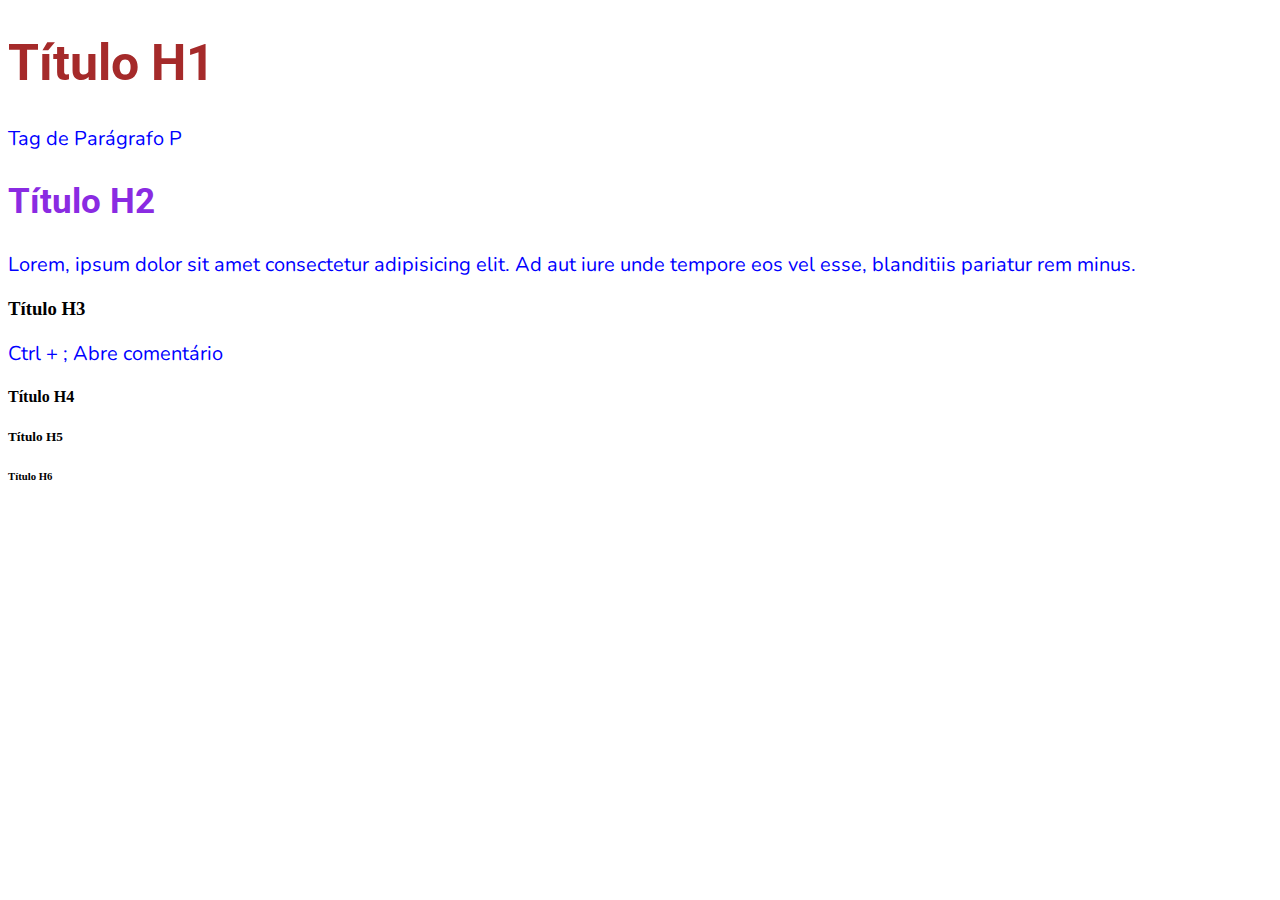
<file: Aula01/index.html>
<!DOCTYPE html>
<html lang="pt-br">

<head>
    <meta charset="UTF-8">
    <meta http-equiv="X-UA-Compatible" content="IE=edge">
    <meta name="viewport" content="width=device-width, initial-scale=1.0">
    
    <link rel="stylesheet" href="./css/style.css">

    <title>Aula 01 - Fiap Shift - Modulo 04</title>
</head>

<body>
    <h1>Título H1</h1>
    <p>
        Tag de Parágrafo P
    </p>
    <h2>Título H2</h2>
    <p>
        Lorem, ipsum dolor sit amet consectetur adipisicing elit. Ad aut iure unde tempore eos vel esse, blanditiis
        pariatur rem minus.
    </p>
    <h3>Título H3</h3>
    <p>
        Ctrl + ;  Abre comentário
        <!-- Comentário -->
    </p>
    <h4>Título H4</h4>
    <h5>Título H5</h5>
    <h6>Título H6</h6>
</body>

</html>
</file>
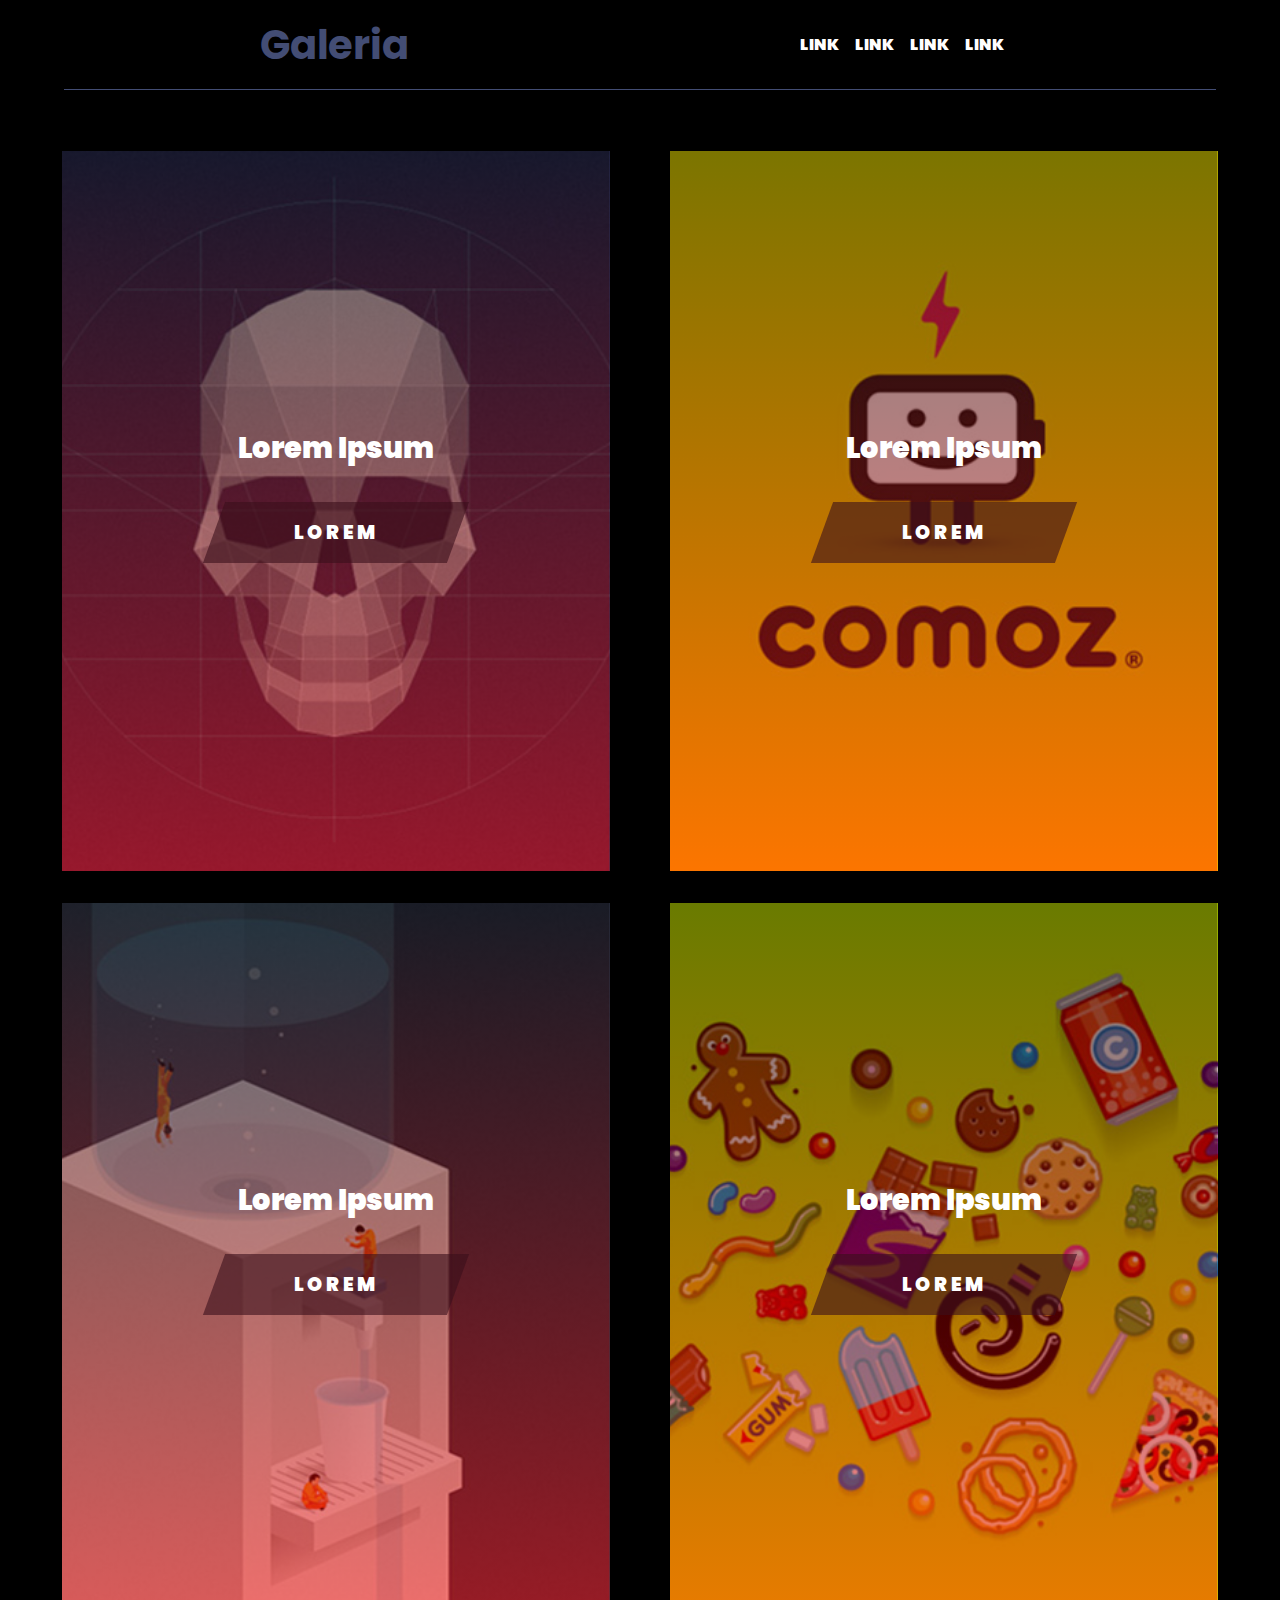
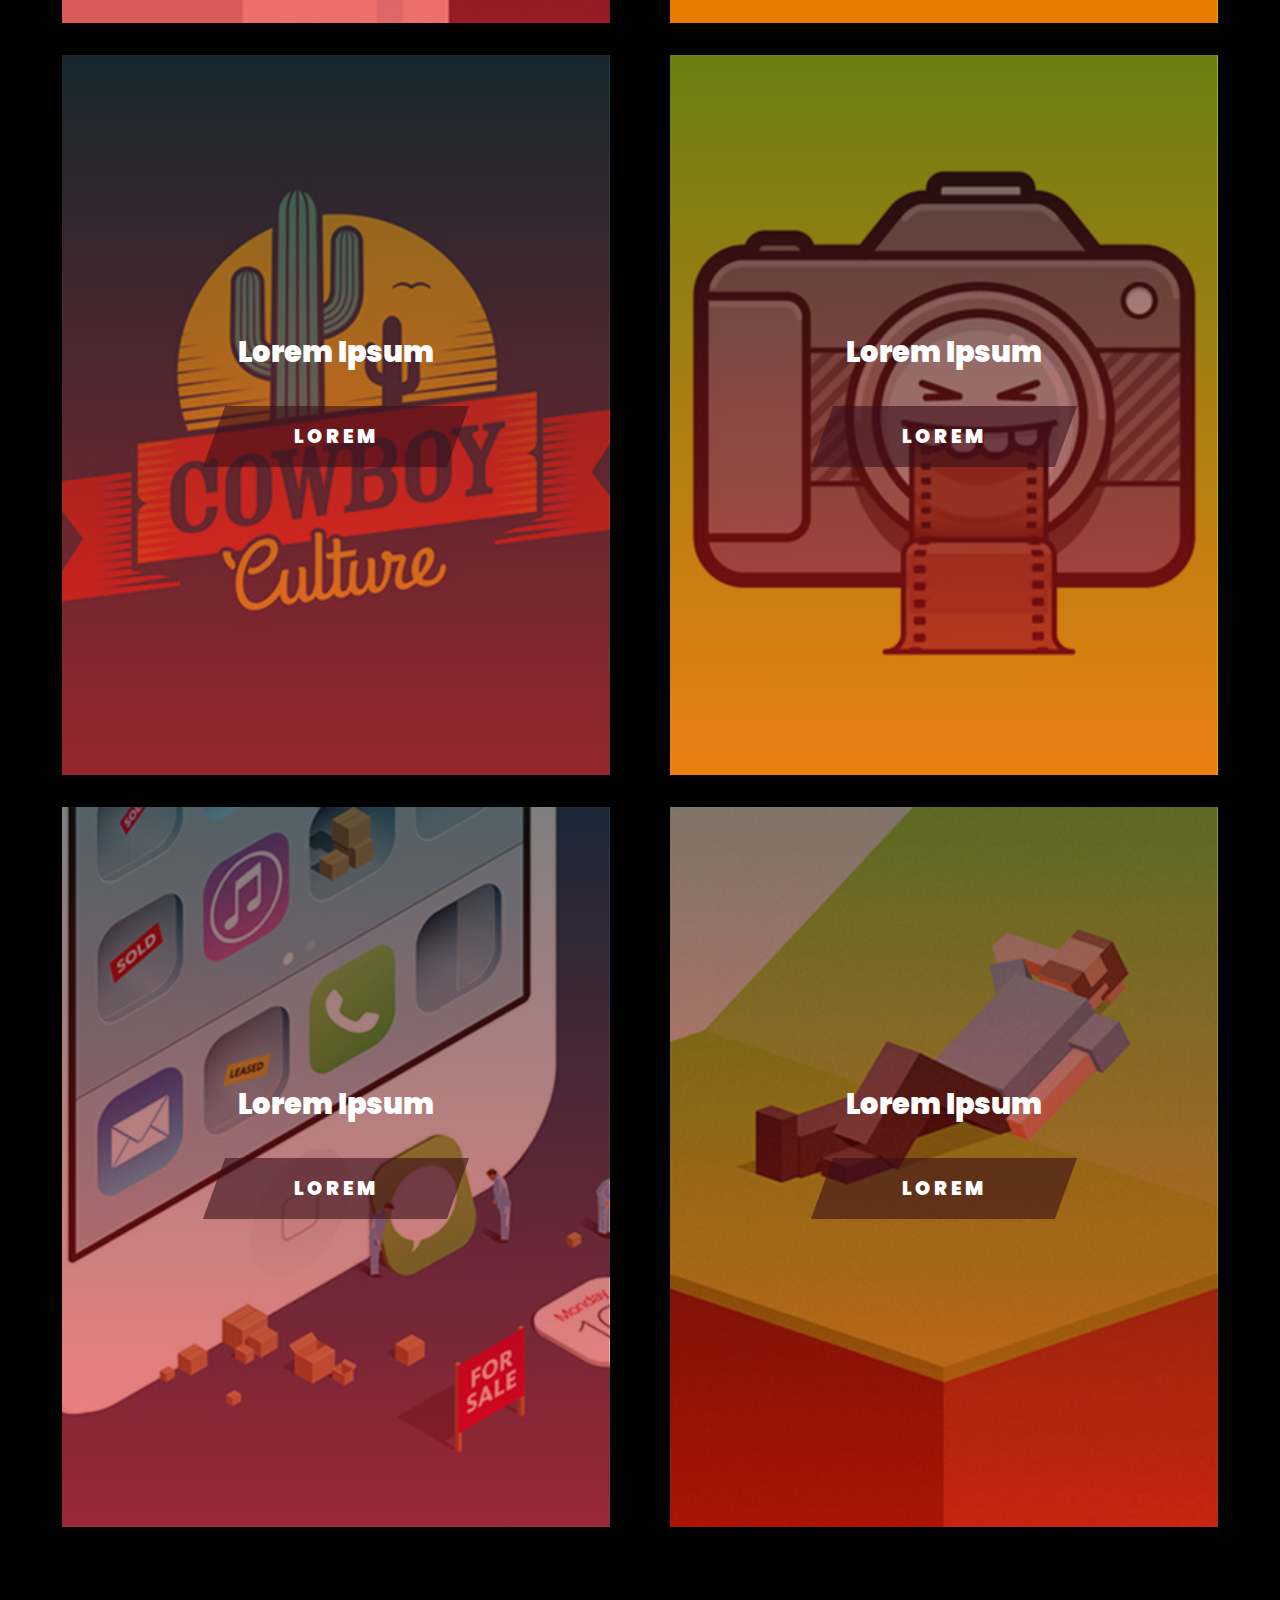
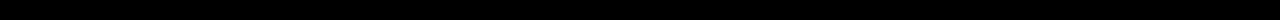
<file: Aula03/index.html>
<!DOCTYPE html>
<html lang="pt-BR">

    <head>
        <meta charset="UTF-8">
        <meta http-equiv="X-UA-Compatible" content="IE=edge">
        <meta name="viewport" content="width=device-width, initial-scale=1.0">
        
        <link rel="stylesheet" href="./css/style.css">

        <title>Aula 03 - Fiap Shift - Modulo 04</title>
    </head>

    <body>
        <!-- Início do Cabeçalho -->
        <!-- elemento pai -->
       <header class="header">
           <h1>Galeria</h1>

            <!-- Menu de Navegação -->
            <nav class="menu__principal">
                <ul>
                    <li><a href="">Link</a></li>
                    <li><a href="">Link</a></li>
                    <li><a href="">Link</a></li>
                    <li><a href="">Link</a></li>
                </ul>                
            </nav>
       </header>
       <!-- Fim do Cabeçalho -->

       <!-- Conteúdo principal da página -->
       <main class="container">

           <!-- primeira área de conteúdo -->
            <article class="galeria">

                <!-- primeira seção - card -->
                <section class="galeria__item" id="galeria1">
                    <h2 class="galeria__titulo">Lorem Ipsum</h2>
                    <div class="galeria__link">
                        <div class="link__conteudo">
                            <a href="">Lorem</a>
                        </div>
                    </div>
                </section>

                <!-- segunda seção - card -->
                <section class="galeria__item" id="galeria2">
                    <h2 class="galeria__titulo">Lorem Ipsum</h2>
                    <div class="galeria__link">
                        <div class="link__conteudo">
                            <a href="">Lorem</a>
                        </div>
                    </div>
                </section>

                <!-- terceira seção - card -->
                <section class="galeria__item" id="galeria3">
                    <h2 class="galeria__titulo">Lorem Ipsum</h2>
                    <div class="galeria__link">
                        <div class="link__conteudo">
                            <a href="">Lorem</a>
                        </div>
                    </div>
                </section>

                <!-- quarta seção - card -->
                <section class="galeria__item" id="galeria4">
                    <h2 class="galeria__titulo">Lorem Ipsum</h2>
                    <div class="galeria__link">
                        <div class="link__conteudo">
                            <a href="">Lorem</a>
                        </div>
                    </div>
                </section>

                <!-- quinta seção - card -->
                <section class="galeria__item" id="galeria5">
                    <h2 class="galeria__titulo">Lorem Ipsum</h2>
                    <div class="galeria__link">
                        <div class="link__conteudo">
                            <a href="">Lorem</a>
                        </div>
                    </div>
                </section>

                <!-- sexta seção - card -->
                <section class="galeria__item" id="galeria6">
                    <h2 class="galeria__titulo">Lorem Ipsum</h2>
                    <div class="galeria__link">
                        <div class="link__conteudo">
                            <a href="">Lorem</a>
                        </div>
                    </div>
                </section>

                <!-- setima seção - card -->
                <section class="galeria__item" id="galeria7">
                    <h2 class="galeria__titulo">Lorem Ipsum</h2>
                    <div class="galeria__link">
                        <div class="link__conteudo">
                            <a href="">Lorem</a>
                        </div>
                    </div>
                </section>

                <!-- oitava seção - card -->
                <section class="galeria__item" id="galeria8">
                    <h2 class="galeria__titulo">Lorem Ipsum</h2>
                    <div class="galeria__link">
                        <div class="link__conteudo">
                            <a href="">Lorem</a>
                        </div>
                    </div>
                </section>
                
            </article>

       </main>

    </body>

</html>
</file>
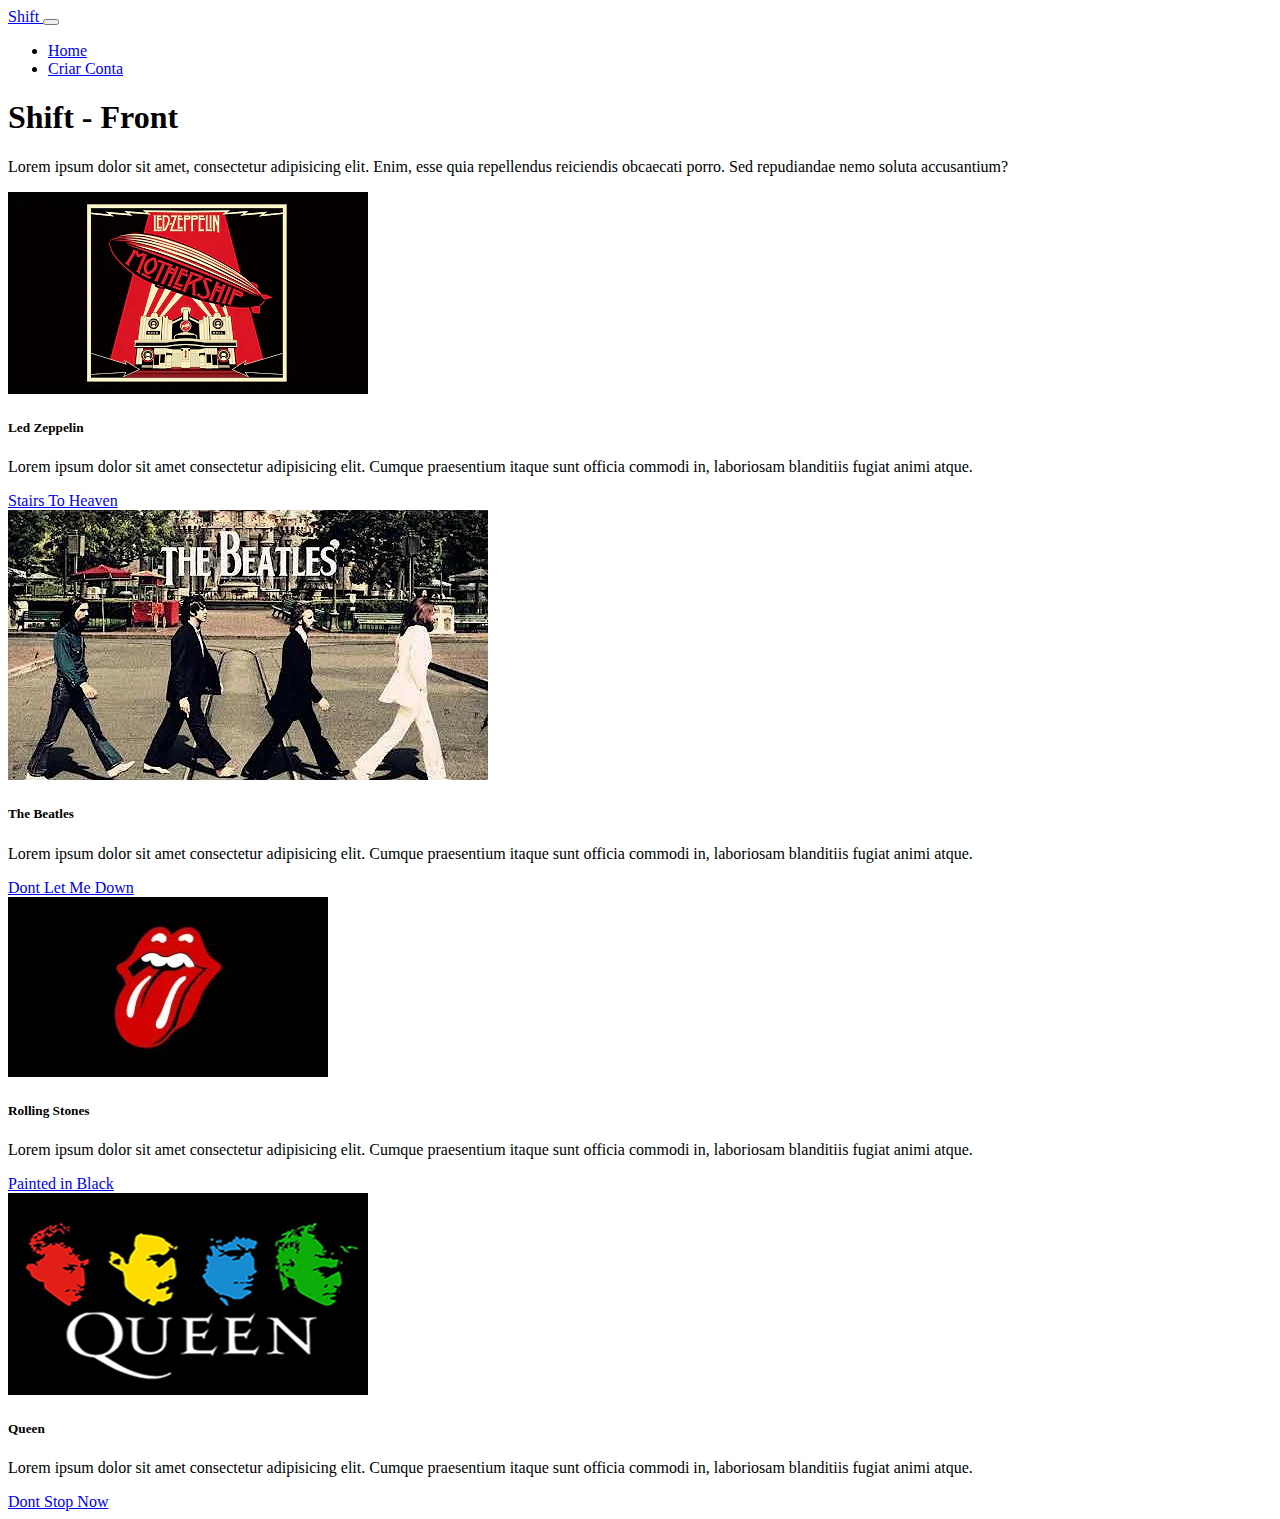
<file: Aula04/index.html>
<!doctype html>
<html lang="pt-BR">

<head>
    <!-- Required meta tags -->
    <meta charset="utf-8">
    <meta name="viewport" content="width=device-width, initial-scale=1">

    <!-- FontsAwsome -->
    <link rel="stylesheet" href="https://cdnjs.cloudflare.com/ajax/libs/font-awesome/5.15.3/css/all.min.css"
        integrity="sha512-iBBXm8fW90+nuLcSKlbmrPcLa0OT92xO1BIsZ+ywDWZCvqsWgccV3gFoRBv0z+8dLJgyAHIhR35VZc2oM/gI1w=="
        crossorigin="anonymous" referrerpolicy="no-referrer" />

    <!-- Bootstrap CSS -->
    <link href="https://cdn.jsdelivr.net/npm/bootstrap@5.1.0/dist/css/bootstrap.min.css" rel="stylesheet"
        integrity="sha384-KyZXEAg3QhqLMpG8r+8fhAXLRk2vvoC2f3B09zVXn8CA5QIVfZOJ3BCsw2P0p/We" crossorigin="anonymous">

    <title>Aula 04 - Shit - Modulo 04</title>
</head>

<body>
    <!-- Barra de Navegação -->
    <nav class="navbar navbar-expand-lg navbar-dark bg-dark">

        <div class="container-fluid">

            <a class="navbar-brand" href="./index.html">
                Shift
                <i class="fas fa-torii-gate"></i>
            </a>

            <button class="navbar-toggler" type="button" data-bs-toggle="collapse"
                data-bs-target="#navbarSupportedContent" aria-controls="navbarSupportedContent" aria-expanded="false"
                aria-label="Toggle navigation">
                <span class="navbar-toggler-icon">

                </span>
            </button>

            <div class="collapse navbar-collapse" id="navbarSupportedContent">
                <ul class="navbar-nav ms-auto">
                    <li class="nav-item">
                        <a class="nav-link active" aria-current="page" href="#">
                            Home
                        </a>
                    </li>
                    <li class="nav-item">
                        <a class="nav-link" href="./criar-conta.html">
                            Criar Conta
                        </a>
                    </li>
                </ul>
            </div>
        </div>
    </nav>

    <div class="container">
        <h1 class="bg-dark text-light mt-4 p-4">Shift - Front</h1>

        <p>
            Lorem ipsum dolor sit amet, consectetur adipisicing elit. Enim, esse quia repellendus reiciendis obcaecati
            porro. Sed repudiandae nemo soluta accusantium?
        </p>

        <!-- Usando Grid e Cards -->
        <!-- Linha pra receber as colunas -->
        <div class="row">

            <!-- Primeira area de conteúdo - Card 1 -->
            <div class="col-12 col-sm-12 col-md-6 col-lg-3 mb-3">
                <div class="card">
                    <img src="./images/card1.jpg" class="card-img-top" alt="card1">
                    <div class="card-body">
                        <h5 class="card-title">Led Zeppelin</h5>
                        <p class="card-text">
                            Lorem ipsum dolor sit amet consectetur adipisicing elit. Cumque praesentium itaque sunt
                            officia commodi in, laboriosam blanditiis fugiat animi atque.
                        </p>
                        <a href="https://www.youtube.com/watch?v=QkF3oxziUI4" class="btn btn-dark">Stairs To Heaven</a>
                    </div>
                </div>
            </div>

            <!-- Primeira area de conteúdo - Card 2 -->
            <div class="col-12 col-sm-12 col-md-6 col-lg-3 mb-3">
                <div class="card">
                    <img src="./images/card2.jpg" class="card-img-top" alt="card2">
                    <div class="card-body">
                        <h5 class="card-title">The Beatles</h5>
                        <p class="card-text">
                            Lorem ipsum dolor sit amet consectetur adipisicing elit. Cumque praesentium itaque sunt
                            officia commodi in, laboriosam blanditiis fugiat animi atque.
                        </p>
                        <a href="https://www.youtube.com/watch?v=NCtzkaL2t_Y" class="btn btn-dark">Dont Let Me Down</a>
                    </div>
                </div>
            </div>

            <!-- Primeira area de conteúdo - Card 3 -->
            <div class="col-12 col-sm-12 col-md-6 col-lg-3 mb-3">
                <div class="card">
                    <img src="./images/card3.jpg" class="card-img-top" alt="card3">
                    <div class="card-body">
                        <h5 class="card-title">Rolling Stones</h5>
                        <p class="card-text">
                            Lorem ipsum dolor sit amet consectetur adipisicing elit. Cumque praesentium itaque sunt
                            officia commodi in, laboriosam blanditiis fugiat animi atque.
                        </p>
                        <a href="https://www.youtube.com/watch?v=O4irXQhgMqg" class="btn btn-dark">Painted in Black</a>
                    </div>
                </div>
            </div>

            <!-- Primeira area de conteúdo - Card 4 -->
            <div class="col-12 col-sm-12 col-md-6 col-lg-3 mb-3">
                <div class="card">
                    <img src="./images/card4.jpg" class="card-img-top" alt="card4">
                    <div class="card-body">
                        <h5 class="card-title">Queen</h5>
                        <p class="card-text">
                            Lorem ipsum dolor sit amet consectetur adipisicing elit. Cumque praesentium itaque sunt
                            officia commodi in, laboriosam blanditiis fugiat animi atque.
                        </p>
                        <a href="https://www.youtube.com/embed/HgzGwKwLmgM" class="btn btn-dark">Dont Stop Now</a>
                    </div>
                </div>
            </div>

        </div>
    </div>



    <!-- Option 1: Bootstrap Bundle with Popper -->
    <script src="https://cdn.jsdelivr.net/npm/bootstrap@5.1.0/dist/js/bootstrap.bundle.min.js"
        integrity="sha384-U1DAWAznBHeqEIlVSCgzq+c9gqGAJn5c/t99JyeKa9xxaYpSvHU5awsuZVVFIhvj" crossorigin="anonymous">
    </script>
</body>

</html>
</file>
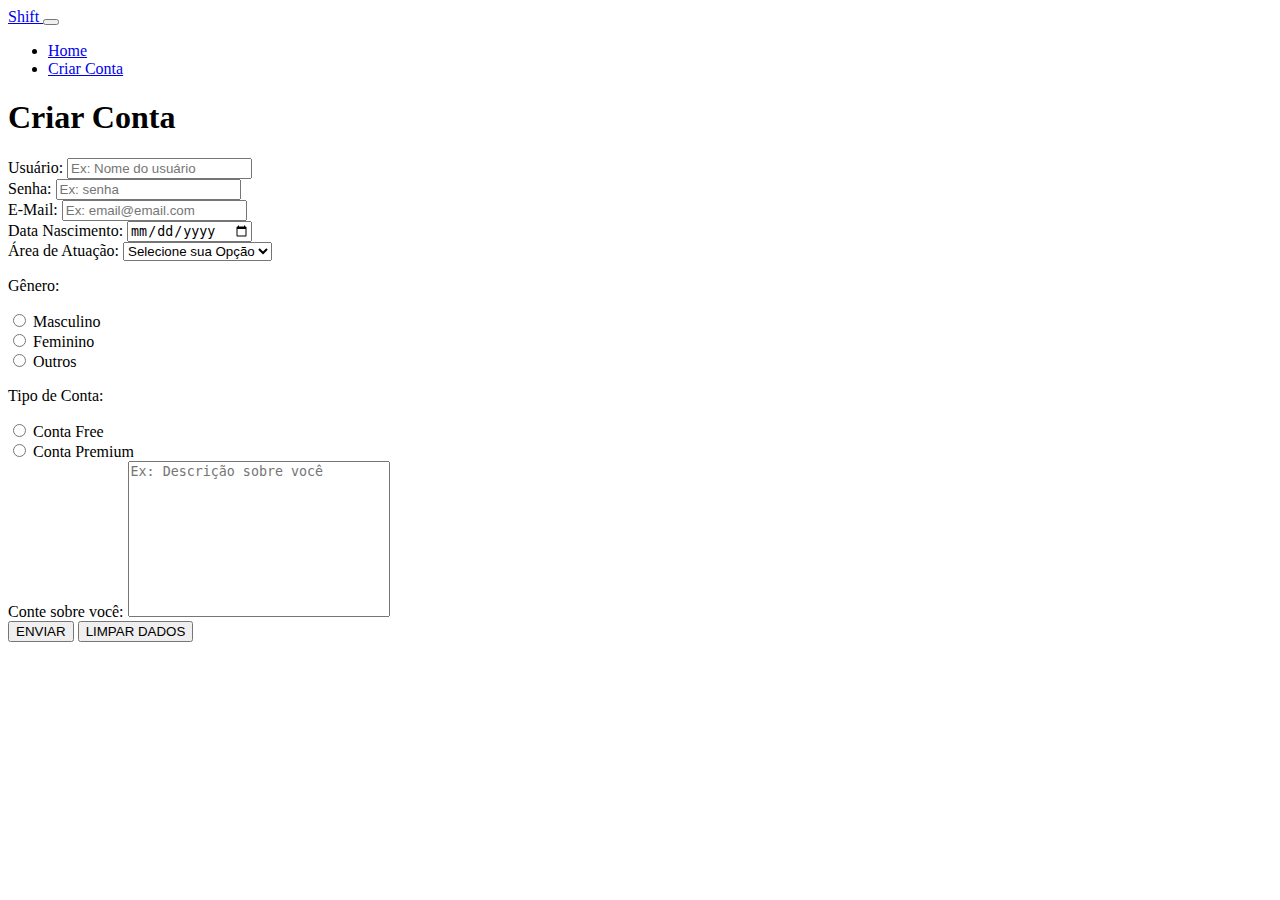
<file: Aula04/criar-conta.html>
<!doctype html>
<html lang="pt-BR">

<head>
    <!-- Required meta tags -->
    <meta charset="utf-8">
    <meta name="viewport" content="width=device-width, initial-scale=1">

    <!-- FontsAwsome -->
    <link rel="stylesheet" href="https://cdnjs.cloudflare.com/ajax/libs/font-awesome/5.15.3/css/all.min.css"
        integrity="sha512-iBBXm8fW90+nuLcSKlbmrPcLa0OT92xO1BIsZ+ywDWZCvqsWgccV3gFoRBv0z+8dLJgyAHIhR35VZc2oM/gI1w=="
        crossorigin="anonymous" referrerpolicy="no-referrer" />

    <!-- Bootstrap CSS -->
    <link href="https://cdn.jsdelivr.net/npm/bootstrap@5.1.0/dist/css/bootstrap.min.css" rel="stylesheet"
        integrity="sha384-KyZXEAg3QhqLMpG8r+8fhAXLRk2vvoC2f3B09zVXn8CA5QIVfZOJ3BCsw2P0p/We" crossorigin="anonymous">

        <!-- Configuração CSS -->
        <style type="text/css">

        textarea{
            resize: none;
            height: 150px;
        }

        </style>

    <title>Criar Conta</title>
</head>

<body>
    <!-- Barra de Navegação -->
    <nav class="navbar navbar-expand-lg navbar-dark bg-dark">

        <div class="container-fluid">

            <a class="navbar-brand" href="./index.html">
                Shift
                <i class="fas fa-torii-gate"></i>
            </a>

            <button class="navbar-toggler" type="button" data-bs-toggle="collapse"
                data-bs-target="#navbarSupportedContent" aria-controls="navbarSupportedContent" aria-expanded="false"
                aria-label="Toggle navigation">
                <span class="navbar-toggler-icon">

                </span>
            </button>

            <div class="collapse navbar-collapse" id="navbarSupportedContent">
                <ul class="navbar-nav ms-auto">
                    <li class="nav-item">
                        <a class="nav-link" aria-current="page" href="./index.html">
                            Home
                        </a>
                    </li>
                    <li class="nav-item">
                        <a class="nav-link active" href="#">
                            Criar Conta
                        </a>
                    </li>
                </ul>
            </div>
        </div>
    </nav>

    <div class="container">
        <h1 class="bg-dark text-light mt-4 p-4">Criar Conta</h1>
        <!-- form de dados -->
        <form action="gravar-dados.html" method="POST" id="dados" name="dados">
            <div class="row">

                <!-- primeiro campo -->
                <div class="col-md-4 my-3">
                    <label for="usuario">Usuário:</label>
                    <input class="form-control" type="text" name="usuario" id="usuario"
                        placeholder="Ex: Nome do usuário" maxlength="20" minlength="5" required>
                </div>

                <!-- segundo campo -->
                <div class="col-md-4 my-3">
                    <label for="usuario">Senha:</label>
                    <input class="form-control" type="password" name="senha" id="senha" placeholder="Ex: senha"
                        maxlength="20" minlength="5" required>
                </div>

                <!-- terceiro campo -->
                <div class="col-md-4 my-3">
                    <label for="usuario">E-Mail:</label>
                    <input class="form-control" type="email" name="email" id="email" placeholder="Ex: email@email.com"
                        maxlength="100" minlength="5" required>
                </div>

                <!-- quarto campo -->
                <div class="col-md-4 my-3">
                    <label for="usuario">Data Nascimento:</label>
                    <input class="form-control" type="date" name="nascimento" id="nascimento"  required>
                </div>

                <!-- quinto campo -->
                <div class="col-md-4 my-3">
                    <label for="usuario">Área de Atuação:</label>
                    <select class="form-select" name="genero" id="genero">
                        <option value="0" selected disabled>Selecione sua Opção</option>
                        <option value="1">Banco de Dados</option>
                        <option value="2">Front End</option>
                        <option value="3">Back End</option>
                        <option value="4">Devops</option>
                    </select>
                </div>
                
                <!-- sexto campo -->
                <div class="col-md-4 my-3">
                    <p>Gênero:</p>
                    <div class="form-check form-check-inline">
                        <input class="form-check-input" type="radio" name="genero" id="Masculino" value="Masculino">
                        <label class="form-check-label" for="Masculino">Masculino</label>
                    </div>
                    <div class="form-check form-check-inline">
                        <input class="form-check-input" type="radio" name="genero" id="Feminino" value="Feminino">
                        <label class="form-check-label" for="Feminino">Feminino</label>
                    </div>
                    <div class="form-check form-check-inline">
                        <input class="form-check-input" type="radio" name="genero" id="Outros" value="Outros">
                        <label class="form-check-label" for="Outros">Outros</label>
                    </div>
                </select>
            </div>

            <!-- sétimo campo -->
            <div class="col-md-4 my-3">
                <p>Tipo de Conta:</p>
                <div class="form-check form-check-inline">
                    <input class="form-check-input" type="radio" name="conta" id="free" value="free">
                    <label class="form-check-label" for="free">Conta Free</label>
                </div>
                <div class="form-check form-check-inline">
                    <input class="form-check-input" type="radio" name="conta" id="Premium" value="Premium">
                    <label class="form-check-label" for="Premium">Conta Premium</label>
                </div>
            </div>

            <!-- oitavo campo -->
            <div class="col-md-8 my-3">
                <label for="mensagem">Conte sobre você:</label>
                <textarea class="form-control" name="descpessoal" id="descpessoal" cols="30" placeholder="Ex: Descrição sobre você"></textarea>
            </div>

            <!-- Botões de Ação -->
            <div class="col-md-12 my-3 d-flex justify-content-end">
                <input type="submit" class="btn btn-outline-dark me-3" value="ENVIAR">
                <button type="reset" class="btn btn-outline-danger">LIMPAR DADOS</button>
            </div>

        </div>
    </form>
</div>

    <!-- Option 1: Bootstrap Bundle with Popper -->
    <script src="https://cdn.jsdelivr.net/npm/bootstrap@5.1.0/dist/js/bootstrap.bundle.min.js"
        integrity="sha384-U1DAWAznBHeqEIlVSCgzq+c9gqGAJn5c/t99JyeKa9xxaYpSvHU5awsuZVVFIhvj" crossorigin="anonymous">
    </script>
</body>

</html>
</file>
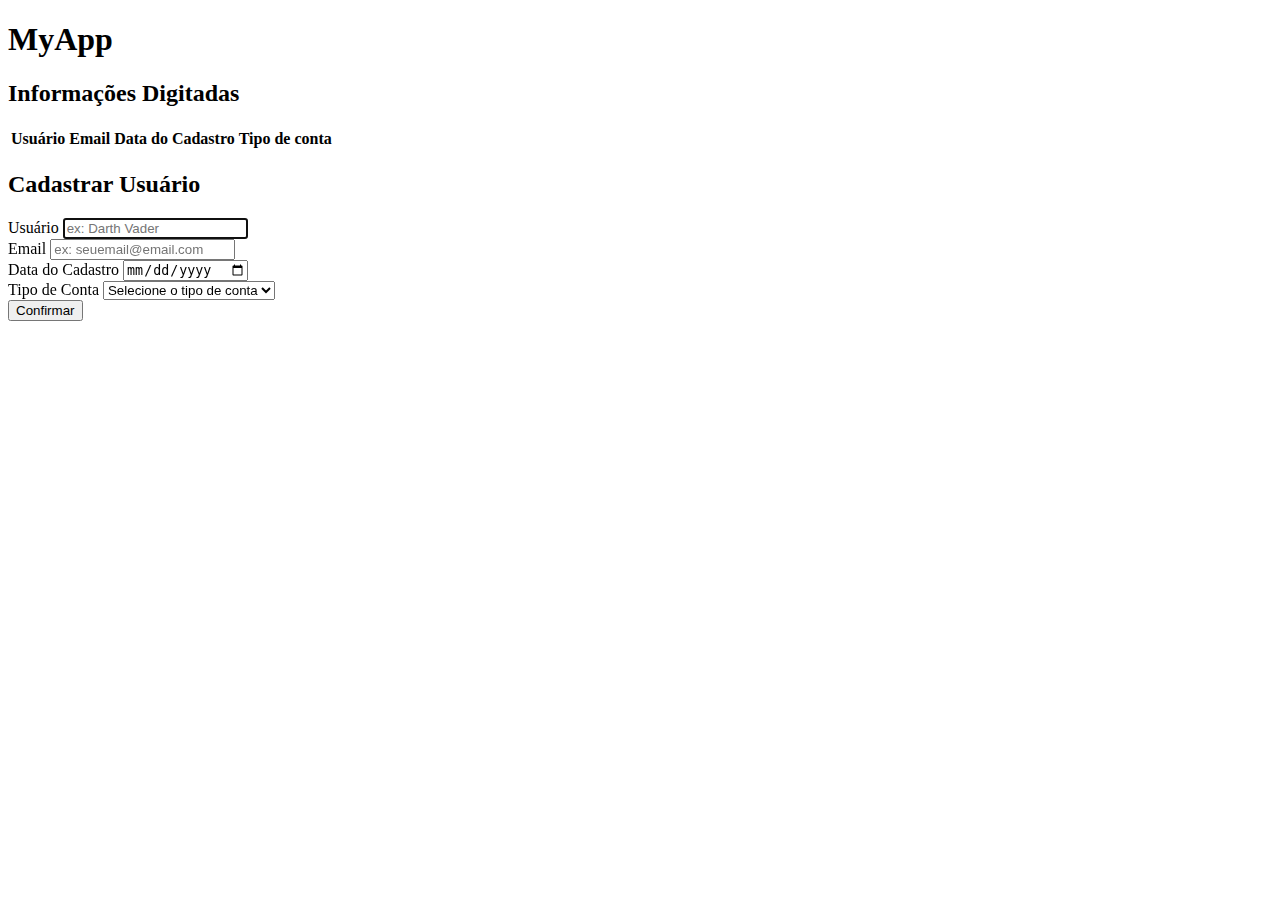
<file: Aula05 - Extra/app.html>
<!DOCTYPE html> 
<html lang="pt-br">

    <head>
        <meta charset="UTF-8">
        <meta name="viewport" content="width=device-width, initial-scale=1.0">
        <title>MyApp</title>
        <!-- link para o BootStrap -->
        <link href="https://cdn.jsdelivr.net/npm/bootstrap@5.1.0/dist/css/bootstrap.min.css" rel="stylesheet"
            integrity="sha384-KyZXEAg3QhqLMpG8r+8fhAXLRk2vvoC2f3B09zVXn8CA5QIVfZOJ3BCsw2P0p/We" crossorigin="anonymous">
    </head>

    <body>

        <div class="container">
            <div class="bg-dark p-4 mt-3">
                <h1 class="display-4 text-light">MyApp</h1>
            </div>
            <div class="my-4">
                <h2>Informações Digitadas</h2>
                <table id="resumo" class="table table-hover text-center">
                    <thead class="table-dark">
                        <tr id="cabecalho">
                            <th class="usuario">Usuário</th>
                            <th class="email">Email</th>
                            <th class="data-cadastro">Data do Cadastro</th>
                            <th class="tipo-conta">Tipo de conta</th>
                        </tr>
                    </thead>
                    <tbody class="historico">
                    </tbody>
                </table>
            </div>

            <h2 class="mt-4">Cadastrar Usuário</h2>
            <form class="dados" id="dados" method="post" action="">
                <div class="row mb-3">

                    <div class="col-md-12 my-3">
                        <label for="usuario" class="form-label">Usuário</label>
                        <input type="text" class="form-control" id="usuario" name="usuario"
                            placeholder="ex: Darth Vader" required autofocus>
                    </div>

                    <div class="col-md-4  my-3">
                        <label for="email" class="form-label">Email</label>
                        <input type="email" class="form-control" id="email" name="email"
                            placeholder="ex: seuemail@email.com" required>
                    </div>

                    <div class="col-md-4  my-3">
                        <label for="dataCadastro" class="form-label">Data do Cadastro</label>
                        <input type="date" class="form-control" id="dataCadastro" name="dataCadastro" required>
                    </div>

                    <div class="col-md-4  my-3">
                        <label for="tipoConta" class="form-label">Tipo de Conta</label>
                        <select id="tipoConta" class="form-select" required>
                            <option value="0" selected disabled>Selecione o tipo de conta</option>
                            <option value="1">Free</option>
                            <option value="2">Pro</option>
                        </select>
                    </div>
                </div>

                <div class="d-flex justify-content-end mt-3">
                    <button type="submit" class="btn btn-outline-dark">Confirmar</button>
                </div>
            </form>
        </div>        

        <script src="./js/app.js"></script>
    </body>

</html>
</file>
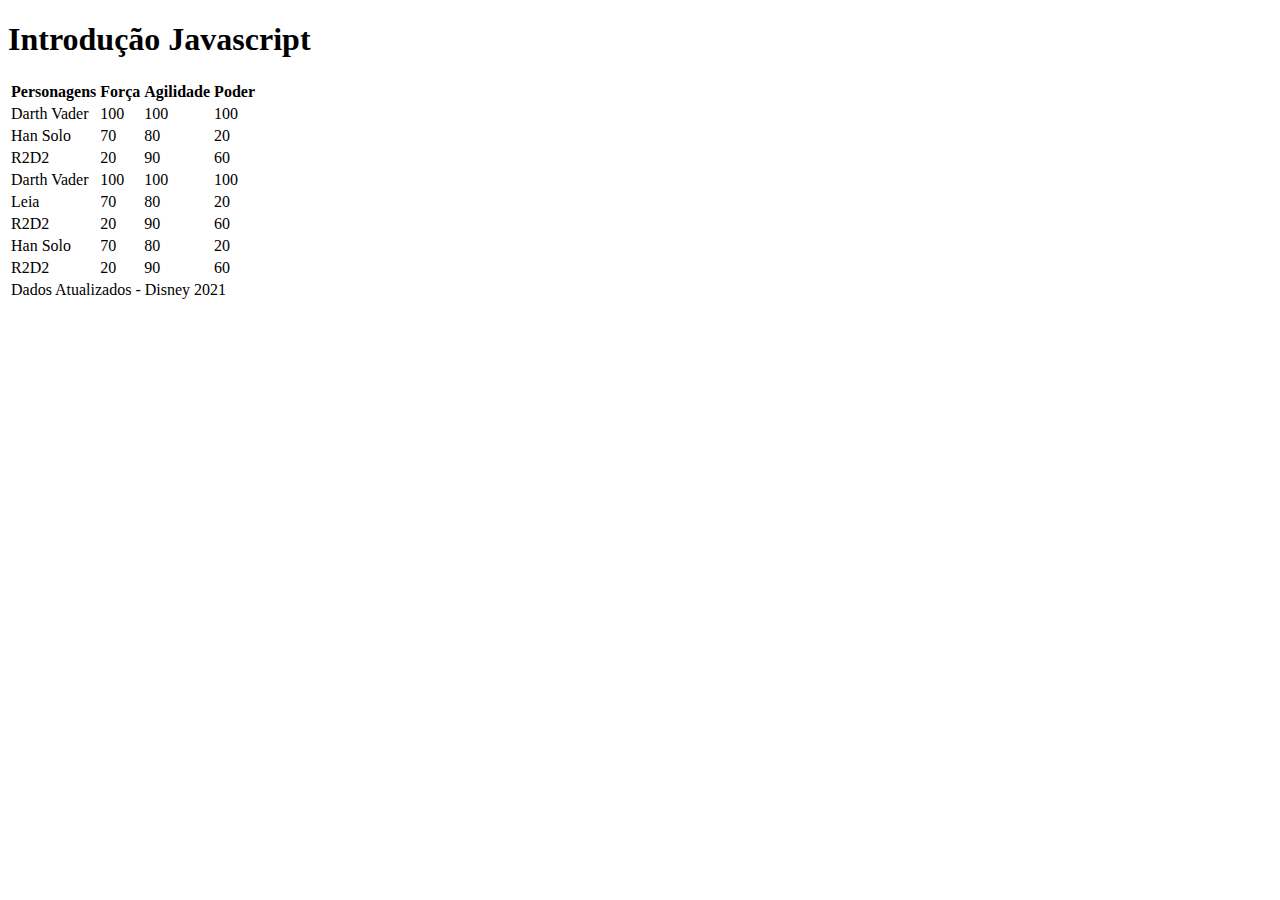
<file: Aula05 - Extra/tabela.html>
<!DOCTYPE html>
<html lang="pt-br">

<head>
    <meta charset="UTF-8">
    <meta http-equiv="X-UA-Compatible" content="IE=edge">
    <meta name="viewport" content="width=device-width, initial-scale=1.0">

    <link href="https://cdn.jsdelivr.net/npm/bootstrap@5.1.0/dist/css/bootstrap.min.css" rel="stylesheet"
        integrity="sha384-KyZXEAg3QhqLMpG8r+8fhAXLRk2vvoC2f3B09zVXn8CA5QIVfZOJ3BCsw2P0p/We" crossorigin="anonymous">

    <title>Introdução JavaScript</title>
</head>

<body class="text-center">
    <div>
        <h1 class="bg-dark p-5 mb-3 text-light">Introdução Javascript</h1>

        <div class="container">
            <table class="table table-hover table-responsive">
                <!-- Cabeçalho da tabela -->
                <thead class="table-dark">

                    <!-- Criar Linha -->
                    <tr class="text-center">
                        <th>Personagens</th>
                        <th>Força</th>
                        <th>Agilidade</th>
                        <th>Poder</th>
                    </tr>
                </thead>

                <!-- Corpo da Tabela - Dados-->
                <tbody id="dados">

                    <!-- pc 1 -->
                    <tr class="text-center personagem">
                        <td class="nome__personagem">Darth Vader</td>
                        <td>100</td>
                        <td>100</td>
                        <td>100</td>
                    </tr>

                    <!-- pc 2 -->
                    <tr class="text-center personagem">
                        <td class="nome__personagem">Han Solo</td>
                        <td>70</td>
                        <td>80</td>
                        <td>20</td>
                    </tr>

                    <!-- pc 3 -->
                    <tr class="text-center personagem">
                        <td class="nome__personagem">R2D2</td>
                        <td>20</td>
                        <td>90</td>
                        <td>60</td>
                    </tr>

                    <!-- pc 4 -->
                    <tr class="text-center personagem">
                        <td class="nome__personagem">Darth Vader</td>
                        <td>100</td>
                        <td>100</td>
                        <td>100</td>
                    </tr>

                    <!-- pc 5 -->
                    <tr class="text-center personagem">
                        <td class="nome__personagem">Han Solo</td>
                        <td>70</td>
                        <td>80</td>
                        <td>20</td>
                    </tr>

                    <!-- pc 6 -->
                    <tr class="text-center personagem">
                        <td class="nome__personagem">R2D2</td>
                        <td>20</td>
                        <td>90</td>
                        <td>60</td>
                    </tr>

                    <!-- pc 7 -->
                    <tr class="text-center personagem">
                        <td class="nome__personagem">Han Solo</td>
                        <td>70</td>
                        <td>80</td>
                        <td>20</td>
                    </tr>
                    
                    <!-- pc 8 -->
                    <tr class="text-center personagem">
                        <td class="nome__personagem">R2D2</td>
                        <td>20</td>
                        <td>90</td>
                        <td>60</td>
                    </tr>

                    <!-- Rodapé da Tabela -->
                <tfoot class=" table table-dark text-center">
                    <tr>
                        <td colspan="4">Dados Atualizados - Disney 2021</td>
                    </tr>
                </tfoot>
                </tbody>

            </table>
        </div>
    </div>

    <!-- link ao arquivo JS -->
    <script src="./js/introducao.js"></script>
</body>

</html>
</file>
<file: Aula01/css/style.css>
/* Importar as fontes da internet - Google Fonts */

@import url('https://fonts.googleapis.com/css2?family=Nunito:wght@300&family=Roboto:wght@300&display=swap');

p{
    color: blue;
    font-size: 20px;
    font-family: 'Nunito', sans-serif;
}

h1{
    color: brown;
    font-size: 50px;
    font-family: 'Roboto', sans-serif;
}

h2{
    color: blueviolet;
    font-size: 35px;
    font-family: 'Roboto', sans-serif;
}
</file>
<file: Aula03/css/style.css>
@import url('https://fonts.googleapis.com/css2?family=Poppins:wght@200&display=swap');

/* Reset do CSS */
* {
    margin: 0;
    padding: 0;
    box-sizing: border-box;
    font-family: 'Poppins', sans-serif;
}

/* elemento root do código */
html {
    font-size: 16px;
}

/* --- Início do Header --- */

body {
    background-color: black;
    color: #999;
}

a {
    color: #fff;
    text-decoration: none;
    text-transform: uppercase;
}

.header {
    width: 90vw;
    height: 10vh;
    margin: 0 auto;
    border-bottom: 1px solid #434d74;
    display: flex;
    align-items: center;
    justify-content: space-around;
}

.header h1 {
    font-size: 2.5rem;
    color: #434d74;
}

.menu__principal ul {
    list-style: none;
    display: flex;
}

.menu__principal li {
    margin-right: 1rem;
}

.menu__principal a {
    font-size: 1rem;
    font-weight: 900;
}

.menu__principal a:hover {
    color: #434d74;
}

/* --- Fim do Header --- */

/* --- Início Main --- */

.container {
    margin: 3rem auto;
    width: 95%;
    padding: 0.8rem 0;
}

.galeria {
    display: flex;
    flex-wrap: wrap;
    align-items: center;
    justify-content: space-around;
}

.galeria__item {
    width: 45%;
    height: 80vh;
    font-size: 1.2rem;
    margin-bottom: 2rem;
    text-align: center;

    display: flex;
    flex-direction: column;
    align-items: center;
    justify-content: center;

    background-repeat: no-repeat;
    background-position: center center;
    background-size: cover;
}

.galeria__item:hover {
    filter: grayscale(100%);
}

.galeria__titulo, .galeria__link {
    color: #fff;
    font-weight: 900;
}

.galeria__link {
    margin: 2rem 0;
    background-color: rgba(59, 15, 26, 0.6);
    transform: skew(-20deg);
}

.link__conteudo {
    padding: 1rem 5rem;
    letter-spacing: 0.2rem;
    transform: skew(20deg);
}

/* imagens de fundo */
#galeria1 {
    background-image: 
    linear-gradient(rgba(0, 0, 0, 0.5), rgba(255, 0, 0, 0.5)),
    url(../images/01.jpg);
}

#galeria2 {
    background-image: 
    linear-gradient(rgba(0, 0, 0, 0.5), rgba(255, 0, 0, 0.5)),
    url(../images/02.jpg);
}

#galeria3 {
    background-image: 
    linear-gradient(rgba(0, 0, 0, 0.5), rgba(255, 0, 0, 0.5)),
    url(../images/03.jpg);
}

#galeria4 {
    background-image: 
    linear-gradient(rgba(0, 0, 0, 0.5), rgba(255, 0, 0, 0.5)),
    url(../images/04.jpg);
}

#galeria5 {
    background-image: 
    linear-gradient(rgba(0, 0, 0, 0.5), rgba(255, 0, 0, 0.5)),
    url(../images/05.jpg);
}

#galeria6 {
    background-image: 
    linear-gradient(rgba(0, 0, 0, 0.5), rgba(255, 0, 0, 0.5)),
    url(../images/06.jpg);
}

#galeria7 {
    background-image: 
    linear-gradient(rgba(0, 0, 0, 0.5), rgba(255, 0, 0, 0.5)),
    url(../images/07.jpg);
}

#galeria8 {
    background-image: 
    linear-gradient(rgba(0, 0, 0, 0.5), rgba(255, 0, 0, 0.5)),
    url(../images/08.jpg);
}

@media(max-width: 1000px){
    .galeria__item {
        width: 95%;
        height: 100vh;
    }
}
</file>
